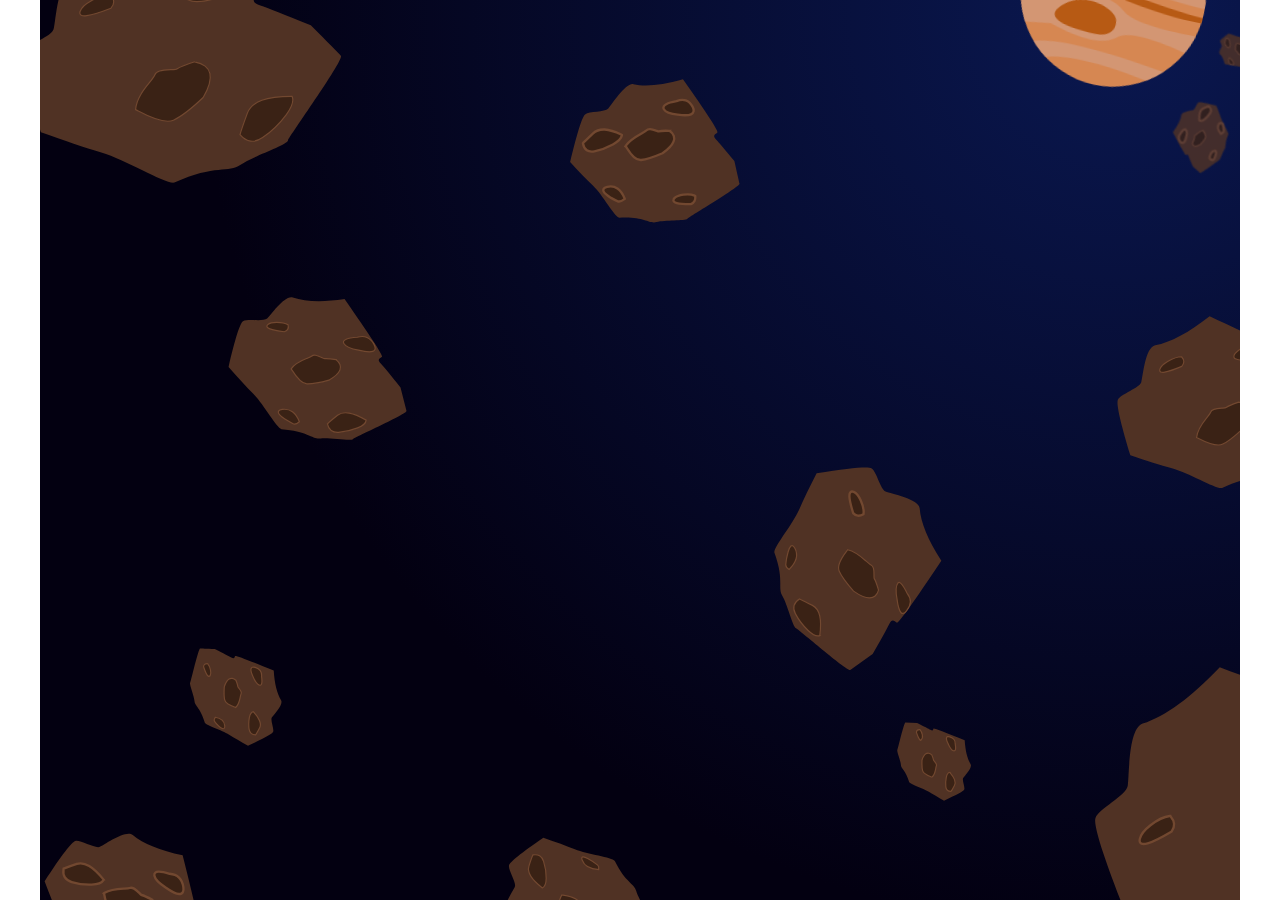
<file: LauraDressel-MotionGraphics-RocketAnimation/deploy/index.html>
<!DOCTYPE html>
<html lang="en">
<head>
    <meta charset="UTF-8">
    <meta name="viewport" content="width=device-width, initial-scale=1.0">
    <meta http-equiv="X-UA-Compatible" content="ie=edge">
    <link rel="stylesheet" href="css/styles.css">
    <title>In-Class Demo</title>
</head>


<body>

    <header></header>

    <section id="svg-container">
        <div>
    
          <svg viewBox="0 0 1024 1024" xmlns="http://www.w3.org/2000/svg" xmlns:xlink="http://www.w3.org/1999/xlink">
            <defs>
              <radialGradient cx="88.936%" cy="14.015%" fx="88.936%" fy="14.015%" r="75.291%" gradientTransform="scale(-.99183 -1) rotate(-54.689 -.275 1.727)" id="radialGradient-1">
                <stop stop-color="#0A1851" offset="0%"/>
                <stop stop-color="#030011" offset="100%"/>
              </radialGradient>
              <radialGradient cx="50%" cy="0%" fx="50%" fy="0%" r="389.006%" gradientTransform="matrix(0 .25706 -1 0 .5 -.129)" id="radialGradient-6">
                <stop stop-color="#F76E00" offset="0%"/>
                <stop stop-color="#B01F04" offset="100%"/>
              </radialGradient>
              <linearGradient x1="50%" y1="0%" x2="50%" y2="100%" id="linearGradient-7">
                <stop stop-color="#FFD341" offset="0%"/>
                <stop stop-color="#FD622A" offset="100%"/>
              </linearGradient>
              <pattern id="pattern-2" width="258" height="258" x="-258" y="-191.921" patternUnits="userSpaceOnUse">
                <use xlink:href="#image-3"/>
              </pattern>
              <circle id="path-4" cx="79" cy="79" r="79"/>
            </defs>
            <g id="artboard" stroke="none" stroke-width="1" fill="none" fill-rule="evenodd">
              
           <g id="Background" transform="translate(-60 -78.08)">
               <path id="backgroundColor" fill="url(#radialGradient-1)" d="M44.37 66.079H1101v1048H44.37z"/>
               <path id="baclgroundStar" fill-opacity=".47" fill="url(#pattern-2)" d="M0 66.079h1099.968v1044.93H0z"/>
               <g id="meteorsBG" opacity=".814" transform="rotate(-160 566.552 82.171)">
                 <g id="meteorb8">
                   <g transform="translate(363.466 131.998)">
                   <path d="M16.413 0C31.12 1.967 38.475 3.211 38.475 3.734c0 .783-.725 1.78 1.373 1.782 1.399 0 4.747.178 10.045.533 4.105 2.194 6.444 3.444 7.016 3.753.858.462-4.645 18.053-4.645 19.057 0 1.004-5.56 5.315-7.104 7.553-1.544 2.238-4.432 1.34-10.685 7.368-1.363.884-9.797-1.193-14.632-1.033-3.222.107-7.165.107-11.829 0-5.521-7.9-8.19-12.405-8.005-13.514.277-1.663 4.566-4.757 4.51-6.397-.057-1.64-2.037-9.471.394-10.8C8.612 10.019 12.445 6.007 16.413 0z" id="Path-11" fill="#503224"/>
                   <path d="M25.409 13.503c1.451-.335 2.237-.242 2.872.017.723.295 1.276.8 1.65 1.527.588 1.138.711 2.942.2 5.456-1.565 3.287-2.875 5.374-3.982 6.521-1.532 1.587-5.714 1.033-7.242.745-.152-.03-.33-.065-.529-.109a5.972 5.972 0 01-.224-.528c-.848-2.302-.1-4.663.513-6.425.24-.689.468-1.25.47-1.61.002-.606.315-1.187.93-1.675.535-.425 1.316-.78 1.974-1.066.252-.11.546-.129.608-.216.355-.501 1.066-1.259 2.76-2.637z" id="Path-13" stroke="#724830" stroke-width="2" fill="#3A2215"/>
                   <path d="M22.14 3.287c1.01-.45 2.216-.538 3.631-.196.868.209 1.413.552 1.72.921.47 1.237.383 1.585.259 1.874l-.043.095c-.363.82-1.499 1.945-3.548 3.282-2.397 1.733-4.17 2.278-5.31 2.022-.675-.152-1.036-.539-1.198-1.05-.11-.348-.12-.826.106-1.442.265-.718.9-1.74 1.944-3.046.617-1.21 1.443-2.015 2.44-2.46z" id="Path-14" stroke="#724830" stroke-width="2" fill="#3A2215"/>
                 </g>
               </g>
                 <g id="meteorb7"> 
                   <g transform="scale(-1 1) rotate(38 -269.182 -432.823)">
                   <path d="M12.53 0c11.226 1.48 16.84 2.417 16.84 2.81 0 .59-.554 1.341 1.048 1.342 1.068 0 3.624.134 7.668.402a3899.6 3899.6 0 015.356 2.824c.656.348-3.545 13.59-3.545 14.346 0 .756-4.245 4-5.424 5.685-1.178 1.685-3.383 1.009-8.156 5.547-1.041.665-7.48-.898-11.17-.777-2.46.08-5.47.08-9.03 0C1.903 26.23-.134 22.84.007 22.006c.212-1.252 3.486-3.581 3.442-4.816-.043-1.235-1.554-7.13.301-8.13C6.574 7.542 9.5 4.522 12.53 0z" id="Path-11" fill="#503224"/>
                   <path d="M11.228 18.681c1.017.782.967 1.944.486 3.292-.548 1.536-1.569 3.267-2.358 4.26-.534.674-1.128 1.053-1.762 1.175-.635.122-1.326-.011-2.068-.44-.25-.899-.21-1.954-.129-3.596.055-1.101.704-2.008 1.632-2.726 1.29-.996 3.106-1.617 4.199-1.965z" id="Path-12" stroke="#724830" fill="#3A2215"/>
                   <path d="M23.869 11.122c.923-.186 1.485-.126 1.939.053.5.199.881.54 1.14 1.028.44.825.513 2.133.132 3.95-1.176 2.383-2.174 3.934-3.02 4.785-1.136 1.143-4.24.688-5.359.483-1.013-1.99-.437-3.708.022-4.99.198-.55.377-1 .378-1.289.002-.389.219-.757.623-1.068.398-.307.98-.56 1.468-.766.264-.112.525-.168.586-.252.269-.368.81-.922 2.09-1.934z" id="Path-13" stroke="#724830" fill="#3A2215"/>
                   <path d="M17.219 2.609c.74-.34 1.624-.399 2.66-.141.597.148.98.38 1.193.643-.11 1.846-.98 2.716-2.542 3.765-1.771 1.318-3.082 1.776-3.93 1.58-.899-.869-.792-1.195-.648-1.596.2-.562.69-1.36 1.488-2.384.448-.917 1.049-1.532 1.779-1.867z" id="Path-14" stroke="#724830" fill="#3A2215"/>
                   <path d="M37.541 10.992c.863.365 1.117.708 1.229 1.075.115.38.086.8-.123 1.258-1.426 1.265-2.4 1.967-3.046 2.29-.456.228-.796.277-1.018.236-.673-1.496-.195-2.349.505-3.108.774-.84 1.79-1.544 2.453-1.751z" id="Path-15" stroke="#724830" fill="#3A2215"/>
                   <path d="M20.64 28.175c.895-.186 1.956-.061 3.18.405.172 1.477-.193 1.953-.626 2.137-.336.143-2.838 1.026-4.092.97-1.483-.91-1.172-1.33-.783-1.902.601-.882 1.378-1.414 2.32-1.61z" id="Path-16" stroke="#724830" fill="#3A2215"/>
                 </g>
               </g>
                 <g id="meteorb6"> 
                   <g transform="scale(-1 1) rotate(38 -129.697 -3.886)">
                   <path d="M10.098 0c9.05 1.19 13.574 1.943 13.574 2.26 0 .474-.446 1.077.845 1.078.86 0 2.92.108 6.18.323 2.526 1.327 3.965 2.084 4.317 2.27.528.28-2.858 10.926-2.858 11.534 0 .607-3.421 3.216-4.37 4.57-.95 1.354-2.728.81-6.575 4.46-.839.534-6.028-.723-9.002-.626-1.983.065-4.409.065-7.278 0-3.397-4.781-5.04-7.507-4.925-8.178.17-1.007 2.81-2.879 2.774-3.871-.035-.993-1.253-5.732.243-6.536C5.299 6.064 7.657 3.635 10.098 0z" id="Path-11" fill="#503224"/>
                   <path d="M8.704 14.287c.94.701.912 1.691.53 2.837-.43 1.288-1.228 2.739-1.846 3.572-.436.588-.924.914-1.44 1.02-.522.108-1.092-.003-1.704-.382-.237-.814-.206-1.694-.143-3.064.044-.94.56-1.712 1.3-2.324 1.014-.84 2.443-1.365 3.303-1.659z" id="Path-12" stroke="#724830" fill="#3A2215"/>
                   <path d="M18.683 11.833c.823-.163 1.307-.113 1.697.033.443.166.78.454 1.009.861.38.677.454 1.749.123 3.243-1.013 1.95-1.865 3.197-2.586 3.883-.972.925-3.628.571-4.587.406-.93-1.677-.44-3.084-.042-4.133.16-.424.31-.769.312-.99.001-.339.191-.668.568-.942.34-.248.84-.454 1.258-.621.692-.473 1.153-.922 2.248-1.74z" id="Path-13" stroke="#724830" fill="#3A2215"/>
                   <path d="M13.981 1.677c.605-.26 1.329-.307 2.176-.11.505.118.826.307 1.005.515-.062 1.53-.766 2.212-2.055 3.025-1.445 1.007-2.514 1.347-3.206 1.197-.48-1.698-.076-2.358.61-3.187.372-.707.868-1.18 1.47-1.44z" id="Path-14" stroke="#724830" fill="#3A2215"/>
                 </g>
               </g>
                 <g id="meteorb5">
                   <g transform="matrix(-1 0 0 1 57 0)">
                   <path d="M16.413 0C31.12 1.967 38.475 3.211 38.475 3.734c0 .783-.725 1.78 1.373 1.782 1.399 0 4.747.178 10.045.533 4.105 2.194 6.444 3.444 7.016 3.753.858.462-4.645 18.053-4.645 19.057 0 1.004-5.56 5.315-7.104 7.553-1.544 2.238-4.432 1.34-10.685 7.368-1.363.884-9.797-1.193-14.632-1.033-3.222.107-7.165.107-11.829 0-5.521-7.9-8.19-12.405-8.005-13.514.277-1.663 4.566-4.757 4.51-6.397-.057-1.64-2.037-9.471.394-10.8C8.612 10.019 12.445 6.007 16.413 0z" id="Path-11" fill="#503224"/>
                   <path d="M14.635 24.764c.234.148.427.32.574.512.66.868.654 2.514-.032 4.456-.733 2.075-2.098 4.413-3.153 5.755-.764.972-1.618 1.51-2.522 1.685-.907.176-1.897-.005-2.96-.624a6.005 6.005 0 01-.489-.316 23.038 23.038 0 01-.008-.548c0-.623.053-2.029.16-4.22.076-1.557.972-2.849 2.275-3.867 1.728-1.35 4.161-2.195 5.627-2.667.164-.052.34-.108.528-.166z" id="Path-12" stroke="#724830" stroke-width="2" fill="#3A2215"/>
                   <path d="M23.775 24.771c.335 0 5.187 1.266 6.778-.383 1.06-1.099 2.3-3.107 3.721-6.026.893-4.39-.144-6.397-3.11-6.024-1.573 1.28-2.245 1.973-2.575 2.439-.33.466-3.324 1.135-3.33 2.383-.004 1.248-1.973 4.568-1.484 7.611z" id="Path-13" stroke="#724830" fill="#3A2215"/>
                   <path d="M22.14 3.287c1.01-.45 2.216-.538 3.631-.196.868.209 1.413.552 1.72.921.47 1.237.383 1.585.259 1.874l-.043.095c-.363.82-1.499 1.945-3.548 3.282-2.397 1.733-4.17 2.278-5.31 2.022-.675-.152-1.036-.539-1.198-1.05-.11-.348-.12-.826.106-1.442.265-.718.9-1.74 1.944-3.046.617-1.21 1.443-2.015 2.44-2.46z" id="Path-14" stroke="#724830" stroke-width="2" fill="#3A2215"/>
                   <path d="M48.164 21.694c1.513.583 1.883 1.102 2.049 1.652.173.573.137 1.208-.176 1.902-1.994 1.823-3.297 2.768-4.161 3.205-.701.354-1.222.408-1.56.344a1.786 1.786 0 01-.645-.28c-.539-2.076.12-3.308 1.117-4.401 1.065-1.167 2.466-2.135 3.376-2.422z" id="Path-15" stroke="#724830" stroke-width="2" fill="#3A2215"/>
                   <path d="M26.62 37.285c1.253-.24 2.737-.085 4.451.514.253.088.495.18.728.277a4.75 4.75 0 01-.071.833c-.229 1.356-.821 2.009-1.496 2.273-1.089.368-2.035.654-3.005.878-1.522.328-2.86.416-3.514.175-1.196-1.699-.903-2.184-.433-2.818.866-1.167 1.981-1.873 3.34-2.132z" id="Path-16" stroke="#724830" stroke-width="2" fill="#3A2215"/>
                 </g>
               </g>
                 <g id="meteorb4">
                   <g transform="scale(-1 1) rotate(38 -262.662 -545.348)">
                   <path d="M10.098 0c9.05 1.19 13.574 1.943 13.574 2.26 0 .474-.446 1.077.845 1.078.86 0 2.92.108 6.18.323 2.526 1.327 3.965 2.084 4.317 2.27.528.28-2.858 10.926-2.858 11.534 0 .607-3.421 3.216-4.37 4.57-.95 1.354-2.728.81-6.575 4.46-.839.534-6.028-.723-9.002-.626-1.983.065-4.409.065-7.278 0-3.397-4.781-5.04-7.507-4.925-8.178.17-1.007 2.81-2.879 2.774-3.871-.035-.993-1.253-5.732.243-6.536C5.299 6.064 7.657 3.635 10.098 0z" id="Path-11" fill="#503224"/>
                   <path d="M8.704 14.287c.94.701.912 1.691.53 2.837-.43 1.288-1.228 2.739-1.846 3.572-.436.588-.924.914-1.44 1.02-.522.108-1.092-.003-1.704-.382-.237-.814-.206-1.694-.143-3.064.044-.94.56-1.712 1.3-2.324 1.014-.84 2.443-1.365 3.303-1.659z" id="Path-12" stroke="#724830" fill="#3A2215"/>
                   <path d="M18.683 11.833c.823-.163 1.307-.113 1.697.033.443.166.78.454 1.009.861.38.677.454 1.749.123 3.243-1.013 1.95-1.865 3.197-2.586 3.883-.972.925-3.628.571-4.587.406-.93-1.677-.44-3.084-.042-4.133.16-.424.31-.769.312-.99.001-.339.191-.668.568-.942.34-.248.84-.454 1.258-.621.692-.473 1.153-.922 2.248-1.74z" id="Path-13" stroke="#724830" fill="#3A2215"/>
                   <path d="M13.981 1.677c.605-.26 1.329-.307 2.176-.11.505.118.826.307 1.005.515-.062 1.53-.766 2.212-2.055 3.025-1.445 1.007-2.514 1.347-3.206 1.197-.48-1.698-.076-2.358.61-3.187.372-.707.868-1.18 1.47-1.44z" id="Path-14" stroke="#724830" fill="#3A2215"/>
                   <path d="M28.227 5.24c.81.327 1.03.629 1.128.95.102.334.078.704-.106 1.107-1.218 1.09-2.034 1.678-2.577 1.949-.404.202-.705.24-.9.204-.635-1.338-.23-2.074.374-2.728.657-.712 1.519-1.307 2.08-1.483z" id="Path-15" stroke="#724830" fill="#3A2215"/>
                 </g>
               </g>
                 <g id="meteorb3">
                   <g transform="scale(-1 1) rotate(38 -308.51 -14.473)">
                   <path d="M8.509 0c7.625 1.005 11.437 1.642 11.437 1.909 0 .4-.376.91.712.91.725.001 2.46.092 5.207.274 2.128 1.12 3.34 1.76 3.638 1.918.445.236-2.408 9.229-2.408 9.742 0 .513-2.883 2.717-3.683 3.86-.8 1.145-2.298.686-5.54 3.768-.706.451-5.079-.61-7.585-.528-1.67.054-3.715.054-6.132 0-2.863-4.04-4.246-6.342-4.15-6.909.143-.85 2.367-2.431 2.338-3.27-.03-.839-1.056-4.842.204-5.521C4.465 5.122 6.452 3.07 8.509 0z" id="Path-11" fill="#503224"/>
                   <path d="M7.576 12.534c.888.613.884 1.452.53 2.442-.378 1.06-1.082 2.253-1.627 2.94-.391.492-.828.765-1.292.854-.464.09-.97-.003-1.514-.316-.25-.752-.223-1.47-.168-2.59.04-.793.5-1.451 1.17-1.97.891-.689 2.146-1.12 2.901-1.36z" id="Path-12" stroke="#724830" fill="#3A2215"/>
                   <path d="M16.11 7.427c.739-.163 1.146-.117 1.475.013.376.15.663.405.858.772.31.582.374 1.504.104 2.79-.823 1.679-1.512 2.745-2.094 3.33-.8.805-2.986.519-3.782.373-.824-1.491-.43-2.699-.107-3.6.126-.352.246-.638.247-.822.001-.308.163-.604.486-.852.28-.216.689-.396 1.032-.541.518-.374.891-.76 1.781-1.463z" id="Path-13" stroke="#724830" fill="#3A2215"/>
                   <path d="M11.626 1.626c.532-.244 1.167-.291 1.913-.106.452.112.736.294.896.492-.047 1.419-.65 2.044-1.758 2.788-1.264.94-2.197 1.237-2.798 1.099-.462-1.589-.116-2.19.47-2.945.322-.653.755-1.088 1.277-1.328z" id="Path-14" stroke="#724830" fill="#3A2215"/>
                   <path d="M25.446 7.312c.761.294.951.557 1.036.836.089.292.07.614-.09.967-1.025.927-1.697 1.41-2.143 1.633-1.47-.807-1.165-1.524-.539-2.203.548-.594 1.268-1.087 1.736-1.233z" id="Path-15" stroke="#724830" fill="#3A2215"/>
                   <path d="M13.984 18.977c.633-.131 1.383-.048 2.25.282.205 1.263-.091 1.61-.42 1.749-1.08.364-2.24.678-2.867.65-1.22-.745-.94-1.078-.639-1.521.434-.637.996-1.019 1.676-1.16z" id="Path-16" stroke="#724830" fill="#3A2215"/>
                 </g>
               </g>
                 <g id="meteorb2">
                   <g transform="scale(1 -1) rotate(83 229.712 8.783)">
                   <path d="M9.525 0c8.535 1.124 12.803 1.835 12.803 2.133 0 .448-.421 1.018.796 1.018.812 0 2.755.102 5.83.305 2.382 1.254 3.74 1.968 4.071 2.144.498.264-2.695 10.315-2.695 10.889 0 .573-3.227 3.036-4.123 4.315-.896 1.278-2.572.765-6.2 4.21-.792.504-5.686-.682-8.492-.59-1.87.06-4.158.06-6.864 0C1.446 19.91-.102 17.336.005 16.702c.161-.95 2.65-2.717 2.617-3.655-.033-.937-1.182-5.411.23-6.17C4.997 5.725 7.221 3.432 9.524 0z" id="Path-11" fill="#503224"/>
                   <path d="M8.004 14.39c.914.64.903 1.539.515 2.597-.419 1.145-1.198 2.433-1.801 3.174-.425.521-.898.812-1.401.907-.503.094-1.05-.006-1.638-.336-.255-.78-.225-1.559-.163-2.77.043-.849.548-1.553 1.284-2.107.984-.742 2.37-1.206 3.204-1.465z" id="Path-12" stroke="#724830" fill="#3A2215"/>
                   <path d="M16.136 7.032c.78-.179 1.216-.127 1.569.02.393.164.695.445.9.85.327.647.39 1.675.105 3.103-.876 1.873-1.613 3.076-2.238 3.737-.857.907-3.198.576-4.051.412-.85-1.634-.426-2.98-.085-3.984.14-.411.27-.747.271-.962.002-.33.173-.641.498-.905.3-.243.738-.445 1.105-.609.574-.437.974-.87 1.926-1.662z" id="Path-13" stroke="#724830" fill="#3A2215"/>
                   <path d="M13.047 2.558c.402-.167.882-.174 1.439-.048.013.641-.523 1.007-1.28 1.47-.784.53-1.401.87-1.874.955.066-.562.35-.924.736-1.372.294-.534.594-.844.98-1.005z" id="Path-14" stroke="#724830" fill="#3A2215"/>
                   <path d="M27.725 11.8c1.342.462 1.608.849 1.73 1.251.131.428.113.903-.124 1.423-1.342 1.257-2.155 1.836-2.693 2.105-.535.267-.931.287-1.187.24a1.557 1.557 0 01-.64-.3c-.423-1.55.007-2.407.707-3.165.695-.754 1.614-1.37 2.207-1.555z" id="Path-15" stroke="#724830" stroke-width="2" fill="#3A2215"/>
                   <path d="M17.506 22.092c-1.705-.577-2.955-.346-3.751.692-1.193 1.558 2.885.271 3.26.13.248-.095.412-.369.491-.822z" id="Path-16" stroke="#724830" fill="#3A2215"/>
                 </g>
               </g>
                 <g id="meteorb1">
                   <g transform="scale(-1 1) rotate(38 -323.726 -309.639)">
                   <path d="M6.858 0c6.145.808 9.218 1.32 9.218 1.534 0 .322-.303.732.573.733.585 0 1.984.073 4.198.22 1.715.9 2.692 1.415 2.931 1.541.359.19-1.94 7.42-1.94 7.832 0 .413-2.324 2.184-2.969 3.104-.645.92-1.852.55-4.464 3.028-.57.363-4.094-.49-6.114-.424a92.053 92.053 0 01-4.942 0C1.04 14.32-.073 12.47.004 12.014c.116-.684 1.908-1.955 1.884-2.63-.024-.673-.85-3.891.165-4.438C3.598 4.118 5.2 2.47 6.858 0z" id="Path-11" fill="#503224"/>
                   <path d="M5.86 9.55c.839.561.846 1.282.563 2.13a9.92 9.92 0 01-1.277 2.47c-.325.439-.69.676-1.074.755-.39.08-.816.003-1.274-.28-.237-.691-.216-1.29-.173-2.225.031-.683.402-1.249.94-1.695.705-.584 1.696-.95 2.294-1.154z" id="Path-12" stroke="#724830" fill="#3A2215"/>
                   <path d="M12.592 7.908c.666-.145 1.02-.107 1.305 0 .337.127.593.346.768.657.271.482.338 1.245.1 2.315-.714 1.385-1.304 2.245-1.802 2.719-.688.654-2.567.435-3.253.317-.768-1.278-.434-2.276-.15-3.022.099-.263.2-.478.2-.616.666-.944 1.035-1.087 1.341-1.21.407-.275.727-.59 1.49-1.16z" id="Path-13" stroke="#724830" fill="#3A2215"/>
                   <path d="M9.431.992c.438-.189.963-.227 1.578-.084.388.09.63.242.768.401-.012 1.21-.502 1.708-1.43 2.293-1.038.723-1.805.943-2.299.836-.455-1.342-.174-1.819.314-2.41.271-.51.633-.848 1.07-1.036z" id="Path-14" stroke="#724830" fill="#3A2215"/>
                   <path d="M19.12 3.405c.726.269.893.504.969.752.079.26.064.55-.08.865-.883.808-1.449 1.213-1.824 1.4-1.363-.72-1.108-1.358-.547-1.966.468-.507 1.083-.926 1.483-1.051z" id="Path-15" stroke="#724830" fill="#3A2215"/>
                 </g>
               </g>
               </g>
               <g id="jupiter" transform="rotate(12 -53.254 4407.232)">
                 <mask id="mask-5" fill="#fff">
                   <use xlink:href="#path-4"/>
                 </mask>
                 <use id="Mask" fill="#D68752" xlink:href="#path-4"/>
                 <path d="M5.662 31.404c35.235-1.405 62.267.195 81.097 4.799 18.83 4.603 47.887 1.817 87.172-8.36l4.587 48c-50.272-.431-81.69-4.391-94.255-11.88-18.847-11.232-89.745-5.6-89.745-2.8 0 1.867 3.715-8.053 11.144-29.76z" id="Path-17" fill="#D39673" mask="url(#mask-5)"/>
                 <path d="M174.046 99.036c-47.256 2.67-75.346-.104-84.27-8.321-13.386-12.326-43.087-8.32-55.44 0-8.236 5.547-24.53 5.795-48.881.744l9.751 28.271 36.676-5.317c28.691 8.732 47.99 8.732 57.894 0 9.904-8.732 42.797-4.902 98.679 11.488l-14.409-26.865z" id="Path-18" fill="#D39673" mask="url(#mask-5)"/>
                 <path d="M145.177 136.784C79.46 126.662 36.922 125.431 17.56 133.092c-19.36 7.661-21.021 16.011-4.983 25.05 10.889-20.283 50.865-23.798 119.929-10.545 69.064 13.254 73.287 9.65 12.67-10.813z" id="Path-19" fill="#D39673" mask="url(#mask-5)"/>
                 <path d="M-9.901 75.024c37.357-5.714 64.92-6.613 82.69-2.697C99.444 78.2 167.735 86.669 175.27 82.435c5.024-2.823 3.356-1.299-5.005 4.572-25.112 2.629-58.304-.307-99.575-8.807-22.457-4.662-49.32-3.25-80.591 4.235v-7.411z" id="Path-20" fill="#B75A14" mask="url(#mask-5)"/>
                 <path d="M25.382 15.516c35.03 6.272 58.248 7.41 69.654 3.415 11.405-3.995 23.193-9.466 35.363-16.415l4.202 11.209c-24.334 8.027-46.878 12.57-67.632 13.63-20.753 1.059-38.21-3.08-52.368-12.42l10.78.581z" id="Path-21" fill="#B75A14" mask="url(#mask-5)"/>
                 <path d="M85.613 99.498c-2.676-8.022-30.025-18.972-47.58-2.297-17.554 16.674 19.032 18.28 32.446 18.28 13.414 0 17.81-7.961 15.134-15.983z" id="Path-22" fill="#B75A14" mask="url(#mask-5)"/>
               </g>
               <g id="meteorBig" transform="rotate(-6 7775.164 -8417.456)">
                 <path d="M105.057 36.337c70.122 10.575 105.194 17.19 105.214 19.845.03 3.983-3.387 9.025 6.605 9.113 6.662.058 22.615 1.094 47.859 3.107 19.635 11.31 30.821 17.76 33.558 19.348 4.106 2.382-21.417 91.592-21.378 96.696.039 5.104-26.276 26.796-33.54 38.112-7.265 11.316-21.054 6.637-50.599 37.04-6.458 4.436-46.703-6.45-69.72-5.826-15.343.417-34.121.262-56.334-.464-26.602-40.378-39.485-63.382-38.648-69.012 1.256-8.444 21.562-24 21.228-32.342-.335-8.34-10.067-48.225 1.458-54.885 17.537-10.106 35.636-30.35 54.297-60.732z" id="Path-11" fill="#503224" transform="rotate(18 163.388 148.5)"/>
                 <path d="M87.282 145.684c.102.136.202.275.302.417 1.577 2.26 2.303 4.459 2.234 6.584-.07 2.141-.943 4.23-2.672 6.247-10.034 4.616-17.08 7.171-21.48 7.953-2.52.447-4.245.286-5.239-.283-.694-.396-1.12-.973-1.293-1.72-.14-.61-.098-1.364.187-2.266 1.237-3.91 5.392-7.797 10.36-10.843 5.941-3.643 12.967-6.08 17.078-6.1.17 0 .344.003.523.01z" id="Path-15" stroke="#724830" stroke-width="2" fill="#3A2215"/>
               </g>
             </g>
            <g id="midground" transform="rotate(6 279.186 -633.448)">
                       <g id="meteor5" transform="rotate(33 73.77 1068.108)">
                         <path d="M43.98 6.737c35.214 6.079 52.833 9.84 52.855 11.287.033 2.169-1.658 4.898 3.354 4.992 3.34.062 11.346.699 24.015 1.91 9.899 6.249 15.538 9.811 16.918 10.689 2.07 1.316-10.322 49.773-10.28 52.553.043 2.78-13.054 14.47-16.646 20.599-3.59 6.128-10.527 3.517-25.205 19.936-3.219 2.386-23.451-3.725-34.99-3.49-7.694.156-17.112-.014-28.254-.51C12.22 102.595 5.655 90.01 6.05 86.949c.59-4.592 10.703-12.97 10.497-17.513-.206-4.543-5.268-26.305.48-29.878 8.75-5.423 17.733-16.363 26.953-32.821z" id="Path-11" fill="#503224" transform="rotate(6 73.694 67.997)"/>
                         <path d="M39.866 73.613c.17.219.316.443.437.672 1.172 2.24.508 6.178-1.253 10.486-2.18 5.333-5.87 11.185-8.613 14.47-1.784 2.137-3.655 3.241-5.56 3.432-1.92.193-3.929-.528-5.998-2.293a14.94 14.94 0 01-.39-.345 47.754 47.754 0 01.11-1.187c.257-2.408.691-5.88 1.344-10.811.5-3.78 2.73-6.624 5.66-8.751 4.296-3.12 10.097-4.665 13.578-5.509l.685-.164z" id="Path-12" stroke="#724830" stroke-width="2" fill="#3A2215"/>
                         <path d="M69.242 45.36c2.593-.25 4.23.153 5.51.952 1.323.827 2.286 2.08 2.859 3.785 1.023 3.044.761 7.653-.912 13.841-4.239 7.97-7.746 13.218-10.578 15.982-1.517 1.482-3.833 1.99-6.358 1.89-3.733-.146-7.874-1.581-9.806-2.257-.435-.152-.723-.271-.82-.283-.094-.012-.379.03-.803.069a19.98 19.98 0 01-.074-1.014c-.274-5.74 2.021-11.508 3.75-15.795.838-2.078 1.549-3.774 1.653-4.898.112-1.201.83-2.207 1.932-3.02 1.287-.952 3.108-1.635 4.632-2.193.974-.356 1.87-.57 2.115-.894.694-.92 1.881-2.15 4.182-4.034h0l.531-.43c.645-.517 1.37-1.082 2.187-1.702z" id="Path-13" stroke="#724830" stroke-width="2" fill="#3A2215"/>
                         <path d="M63.703 16.407c2.272-.86 4.89-.721 7.855.508 1.612.667 2.632 1.494 3.148 2.394.589 1.026.623 2.193-.029 3.512-.994 2.011-3.838 4.496-8.66 7.363-5.63 3.76-9.637 4.88-12.086 3.916-.94-.37-1.465-1.025-1.626-1.928-.124-.697.004-1.608.477-2.73.77-1.82 2.488-4.323 5.185-7.492 1.575-2.876 3.506-4.7 5.736-5.543z" id="Path-14" stroke="#724830" stroke-width="2" fill="#3A2215"/>
                         <path d="M121.27 74.714c.13.119.261.243.39.375 1.082 1.1 1.703 2.27 1.904 3.493.202 1.23-.017 2.526-.698 3.886-4.613 3.792-7.839 5.971-9.937 6.896-1.378.608-2.365.676-2.989.459a1.794 1.794 0 01-1.101-1.033c-.154-.359-.23-.831-.177-1.429.206-2.304 1.874-4.948 4.072-7.218 2.611-2.697 5.91-4.836 7.983-5.326.172-.04.356-.075.552-.103z" id="Path-15" stroke="#724830" stroke-width="2" fill="#3A2215"/>
                         <path d="M65.647 111.53c2.846-.275 6.113.56 9.789 2.58.22.122.436.244.648.368-.044.238-.096.485-.157.74-.669 2.804-1.807 4.208-3.113 4.623-.604.192-3.343.9-6.33 1.377-3.715.485-6.833.517-8.322-.218-.486-.24-.841-.555-1.076-.922a2.225 2.225 0 01-.34-1.39c.05-.706.425-1.627 1.324-2.766 2.1-2.66 4.633-4.108 7.577-4.393z" id="Path-16" stroke="#724830" stroke-width="2" fill="#3A2215"/>
                       </g>
                       <g id="meteor4" transform="rotate(62 -81.796 478.466)">
                         <path d="M59.089 22.288c38.682 4.773 58.016 7.844 58.003 9.213-.02 2.054-1.957 4.689 3.568 4.636 3.683-.034 12.496.345 26.439 1.137a13083.49 13083.49 0 0118.38 9.654c2.248 1.19-12.697 47.456-12.723 50.089-.026 2.632-14.78 14.078-18.903 19.986-4.123 5.908-11.705 3.629-28.327 19.6-3.613 2.35-25.769-2.873-38.503-2.327-8.49.364-18.874.467-31.151.309-14.337-20.57-21.248-32.311-20.733-35.223.773-4.369 12.148-12.59 12.04-16.89-.107-4.3-5.118-24.78 1.317-28.327 9.793-5.384 19.99-16.003 30.593-31.857z" id="Path-11" fill="#503224" transform="rotate(-20 90.41 79.75)"/>
                         <path d="M149.373 60.372c1.992 2.068 1.562 5.74.067 9.87-1.898 5.24-5.39 11.156-8.08 14.56-1.644 2.08-3.444 3.299-5.38 3.693-1.943.395-4.038-.033-6.283-1.325-.235-2.055-.06-5.708.275-11.4.205-3.483 2.322-6.331 5.233-8.615 4.361-3.422 10.488-5.568 14.168-6.783z" id="Path-12" stroke="#724830" fill="#3A2215" transform="rotate(-20 140.14 74.492)"/>
                         <path d="M92.716 63.373c2.334-.383 4.076-.237 5.476.312 1.448.567 2.543 1.56 3.282 2.983 1.396 2.686 1.497 6.983.21 12.913-3.95 7.873-7.354 13.21-10.243 16.143-3.734 3.79-13.826 2.134-17.405 1.507-.576-.101-.961-.175-1.087-.174-1.317-5.726.714-11.378 2.24-15.58.766-2.107 1.409-3.829 1.424-4.922.014-1.02.66-1.944 1.692-2.75 1.307-1.023 3.22-1.861 4.817-2.555 1.223-.532 2.276-.937 2.553-1.318.907-1.247 2.741-3.115 7.041-6.56z" id="Path-13" stroke="#724830" fill="#3A2215" transform="rotate(-20 87.427 80.651)"/>
                         <path d="M81.761 30.23c2.34-1.104 5.13-1.28 8.376-.497 1.706.412 2.84 1.026 3.446 1.788.344.433.532.917.567 1.45.032.5-.074 1.05-.333 1.645-.91 2.093-3.838 4.872-8.852 8.296-5.69 4.307-9.902 6.048-12.632 5.437-.421-.095-.759-.258-1.02-.477a1.843 1.843 0 01-.588-.909c-.184-.618-.112-1.463.278-2.539.69-1.903 2.385-4.608 5.102-8.108 1.436-2.967 3.329-4.988 5.656-6.086z" id="Path-14" stroke="#724830" fill="#3A2215" transform="rotate(-20 82.39 38.862)"/>
                         <path d="M46.357 90.407c1.638.903 2.375 1.856 2.682 2.904.309 1.058.188 2.226-.398 3.504-4.523 3.922-7.817 6.354-10.006 7.475-1.228.63-2.145.844-2.75.737-.422-.075-.73-.285-.938-.614-.173-.276-.275-.654-.27-1.147.02-2.112 1.578-4.706 3.701-7.026 2.531-2.767 5.824-5.133 7.979-5.833z" id="Path-15" stroke="#724830" fill="#3A2215" transform="rotate(-20 41.94 97.72)"/>
                         <path d="M115.358 113.07c2.908-.638 6.334-.231 10.28 1.25-.104 3.139-1.005 4.624-2.24 5.165-1.12.49-9.45 3.56-13.614 3.413-.69-.024-1.275-.137-1.717-.342-.501-.233-.836-.582-.992-1.044-.236-.698-.041-1.753 1-3.285 1.902-2.797 4.333-4.511 7.283-5.158z" id="Path-16" stroke="#724830" fill="#3A2215" transform="rotate(-20 116.471 117.84)"/>
                       </g>
                       <g id="meteor3" transform="rotate(-6 4830.836 -6603.892)">
                         <path d="M59.106 35.96c42.562 6.478 63.853 10.5 63.873 12.068.03 2.352-2.028 5.318 4.033 5.403 4.04.056 13.719.721 29.036 1.994a16026.22 16026.22 0 0120.41 11.536c2.498 1.42-12.721 54.009-12.683 57.023.039 3.014-15.858 15.734-20.231 22.39-4.373 6.658-12.75 3.85-30.58 21.702-3.905 2.597-28.346-3.964-42.304-3.673-9.305.195-20.695.041-34.17-.462-16.252-23.93-24.133-37.555-23.642-40.876.737-4.982 13.007-14.1 12.78-19.026-.227-4.926-6.247-28.508.724-32.402 10.607-5.908 21.525-17.8 32.754-35.678z" id="Path-11" fill="#503224" transform="rotate(115 94.78 102.322)"/>
                         <path d="M66.104 131.13c2.154 2.305 1.758 6.35.244 10.86-1.935 5.765-5.59 12.238-8.433 15.946-1.736 2.263-3.662 3.568-5.759 3.955-2.163.4-4.526-.175-7.083-1.772h0l-.003-1.131c.008-2.077.109-5.842.301-11.293.136-3.852 2.37-6.949 5.477-9.404 4.662-3.684 11.28-5.908 15.256-7.16z" id="Path-12" stroke="#724830" fill="#3A2215" transform="rotate(115 56.387 146.56)"/>
                         <path d="M105.63 90.117c2.466-.388 4.31-.174 5.801.5 1.525.687 2.695 1.853 3.502 3.504 1.534 3.14 1.736 8.105.535 14.915-3.96 9.01-7.417 15.117-10.39 18.446-1.498 1.677-3.996 2.412-6.758 2.59-4.33.277-9.28-.788-11.59-1.287-.61-.132-1.017-.228-1.15-.23-1.481-6.58.519-13.067 2.02-17.891.758-2.441 1.394-4.438 1.383-5.714-.01-1.167.65-2.198 1.699-3.091 1.355-1.155 3.354-2.079 5.023-2.844 1.276-.585 2.38-1.033 2.662-1.468.926-1.424 2.814-3.544 7.263-7.43z" id="Path-13" stroke="#724830" fill="#3A2215" transform="rotate(115 100.537 110.001)"/>
                         <path d="M135.777 122.258c2.311-.994 5.094-1.066 8.344-.25 1.55.389 2.628.895 3.197 1.569.238.281.376.592.407.933.033.368-.052.765-.241 1.195-.89 2.027-3.906 4.625-8.973 7.844-5.667 4.017-9.889 5.784-12.687 5.127-.51-.12-.863-.357-1-.767-.16-.483-.06-1.134.233-1.946.679-1.877 2.413-4.52 5.182-7.94 1.42-2.88 3.24-4.777 5.538-5.765z" id="Path-14" stroke="#724830" fill="#3A2215" transform="rotate(115 136.242 130.127)"/>
                         <path d="M103.533 58.368c-2.04 1.117-3.533 1.42-4.906 1.22-1.395-.203-2.69-.925-3.86-2.218-2.107-6.745-3.097-11.328-3.213-14.133-.071-1.72.216-2.847.68-3.467a1.99 1.99 0 011.416-.825c.443-.052.973.029 1.584.304 2.372 1.07 4.505 3.983 6.015 7.385 1.782 4.015 2.702 8.63 2.366 11.23-.02.162-.048.33-.082.504z" id="Path-15" stroke="#724830" stroke-width="2" fill="#3A2215"/>
                         <path d="M51.505 92.517c-8.527-3.144-14.736-2.015-18.626 3.386-5.835 8.102 14.38 1.618 16.23.9 1.235-.479 2.034-1.907 2.396-4.286z" id="Path-16" stroke="#724830" fill="#3A2215" transform="rotate(115 41.665 95.36)"/>
                       </g>
                       <g id="meteor2" transform="rotate(32 98.588 2015.786)">
                         <path d="M70.453 26.605c46.156 5.676 69.226 9.329 69.21 10.959-.024 2.445-2.336 5.58 4.257 5.518 4.395-.042 14.91.408 31.547 1.35a15621.235 15621.235 0 0121.93 11.488c2.683 1.415-15.153 56.487-15.184 59.621-.031 3.134-17.638 16.76-22.557 23.792-4.92 7.033-13.967 4.321-33.802 23.333-4.312 2.799-30.748-3.415-45.943-2.764-10.13.435-22.52.559-37.17.372-17.105-24.482-25.35-38.456-24.735-41.923.922-5.2 14.496-14.988 14.368-20.105-.128-5.118-6.106-29.494 1.573-33.717 11.685-6.41 23.854-19.05 36.506-37.924z" id="Path-11" fill="#503224" transform="rotate(-20 107.823 95)"/>
                         <path d="M121.327 87.066c2.823-.424 4.98-.256 6.714.385 1.788.66 3.138 1.821 4.051 3.48 1.746 3.172 1.867 8.246.263 15.25-4.93 9.298-9.185 15.616-12.798 19.088-4.649 4.468-17.225 2.497-21.675 1.763-.737-.122-1.23-.21-1.39-.207-1.525-6.689 1.014-13.373 2.921-18.343.961-2.504 1.766-4.552 1.785-5.852.017-1.184.813-2.258 2.08-3.195 1.63-1.206 4.014-2.195 6.004-3.014 1.563-.643 2.895-1.14 3.248-1.6 1.132-1.475 3.425-3.682 8.797-7.755z" id="Path-13" stroke="#724830" fill="#3A2215" transform="rotate(-20 114.622 107.472)"/>
                         <path d="M95.837 35.145c2.748-1.218 6.027-1.411 9.841-.551 1.991.449 3.32 1.119 4.028 1.952.403.475.622 1.005.663 1.589.038.552-.086 1.157-.39 1.815-1.073 2.318-4.535 5.398-10.455 9.192-6.691 4.757-11.648 6.707-14.866 6.034-.48-.1-.866-.275-1.164-.509a1.986 1.986 0 01-.678-.983c-.216-.682-.131-1.615.327-2.804.816-2.111 2.821-5.115 6.034-9 1.691-3.281 3.917-5.52 6.66-6.735z" id="Path-14" stroke="#724830" fill="#3A2215" transform="rotate(-20 96.538 44.687)"/>
                         <path d="M55.08 86.816c1.892 1.08 2.788 2.233 3.16 3.505.375 1.28.225 2.694-.485 4.241-5.54 4.792-9.596 7.788-12.292 9.169-1.481.759-2.588 1.028-3.318.898-.485-.086-.841-.326-1.08-.704-.204-.325-.32-.772-.315-1.352.026-2.584 1.94-5.754 4.536-8.592 3.108-3.396 7.149-6.305 9.794-7.165z" id="Path-15" stroke="#724830" fill="#3A2215" transform="rotate(-20 49.595 95.727)"/>
                       </g>
                       <g id="meteor1" transform="rotate(32 71.54 249.486)">
                         <path d="M99.175 38.84c67.649 9.212 101.484 14.955 101.506 17.23.033 3.41-3.26 7.722 6.38 7.819 6.425.064 21.814.987 46.166 2.767 18.95 9.73 29.746 15.28 32.388 16.646 3.962 2.05-20.576 78.403-20.533 82.775.042 4.372-25.321 22.894-32.318 32.57-6.996 9.676-20.302 5.638-48.772 31.614-6.226 3.785-45.055-5.627-67.256-5.143-14.8.322-32.913.149-54.34-.522-25.697-34.643-38.144-54.375-37.342-59.195 1.204-7.23 20.777-20.51 20.446-27.655-.33-7.145-9.754-41.328 1.357-47.007 16.906-8.618 34.346-25.917 52.318-51.9z" id="Path-11" fill="#503224" transform="rotate(-20 155.533 135)"/>
                         <path d="M257.768 98.711c2.987 3.422 2.31 9.615-.01 16.5-3.01 8.926-8.674 18.957-13.074 24.708-2.643 3.455-5.568 5.463-8.753 6.066-3.184.603-6.647-.197-10.382-2.444-.27-3.203-.096-9.483.278-19.26.226-5.897 3.66-10.641 8.406-14.413 7.2-5.723 17.405-9.196 23.535-11.157z" id="Path-12" stroke="#724830" fill="#3A2215" transform="rotate(-20 242.588 122.433)"/>
                         <path d="M175.253 124.356c3.96-.47 7.078-.184 9.599.747 2.574.951 4.534 2.572 5.885 4.86 2.625 4.448 2.922 11.49.787 21.156-6.921 12.776-12.953 21.46-18.13 26.197-6.632 6.067-24.97 2.943-31.448 1.803-1.104-.195-1.842-.33-2.084-.332-2.155-9.153 1.367-18.376 4.007-25.233 1.344-3.492 2.465-6.348 2.456-8.174-.008-1.605 1.109-3.033 2.88-4.268 2.337-1.63 5.78-2.932 8.65-4.014 2.316-.872 4.273-1.556 4.787-2.2 1.61-2.02 4.893-5.026 12.61-10.542z" id="Path-13" stroke="#724830" fill="#3A2215" transform="rotate(-20 165.943 152.542)"/>
                         <path d="M138.016 52.385c3.942-1.606 8.68-1.777 14.22-.485 2.848.665 4.77 1.6 5.802 2.755.57.638.887 1.344.959 2.116.069.747-.093 1.56-.506 2.44-1.496 3.19-6.458 7.36-14.962 12.463-9.569 6.396-16.7 9-21.39 7.978-1.37-.3-2.195-.98-2.543-1.974-.326-.931-.219-2.191.4-3.788 1.13-2.916 3.975-7.04 8.555-12.36 2.359-4.497 5.519-7.539 9.465-9.145z" id="Path-14" stroke="#724830" fill="#3A2215" transform="rotate(-20 139.213 65.457)"/>
                         <path d="M77.959 124.143c2.517 1.485 3.832 3.077 4.398 4.818.572 1.762.389 3.69-.586 5.784-7.904 6.46-13.736 10.52-17.631 12.368-2.076.986-3.634 1.339-4.674 1.143-.633-.119-1.104-.425-1.423-.9-.292-.434-.457-1.026-.465-1.79-.034-3.573 2.667-7.9 6.35-11.751 4.421-4.625 10.209-8.553 14.03-9.672z" id="Path-15" stroke="#724830" fill="#3A2215" transform="rotate(-20 70.129 136.217)"/>
                       </g>
                          <g id="rocket" transform="rotate(16 -830.244 2054.41)">
                              <g id="flames" transform="translate(0 538.224)">
                                <path d="M13.939 62.231c-4.371 2.04-4.6 3.216-9.11 8.988C.316 76.99.075 77.295.316 76.99c.16 0 2.493-1.351 7.002-4.053 6-3.239 9.096-5.645 9.286-7.217 0-.176-2.666-3.49-2.666-3.49z" id="tinyFlameL" stroke="#FF7C2C" fill="#FF9453" transform="rotate(2 8.43 69.65)"/>
                                <path d="M218.08 62.231c-4.371 2.04-4.6 3.216-9.111 8.988-4.51 5.772-4.752 6.076-4.51 5.772.158 0 2.492-1.351 7-4.053 6.001-3.239 9.096-5.645 9.287-7.217 0-.176-2.667-3.49-2.667-3.49z" id="tinyFlameR" stroke="#FF7C2C" fill="#FF9453" transform="scale(-1 1) rotate(2 0 -12108.503)"/>
                                <path d="M92.434.845c1.641 59.315 3.196 95.527 4.665 108.638 2.204 19.665 2.204 19.665 8.075-1.922C116.449 62.328 124.31 35.49 124.31.845c-7.57-1.127-18.195-1.127-31.876 0z" id="bigFlame" stroke="url(#radialGradient-6)" stroke-width="2" fill="#F76E00"/>
                                <path d="M98.393 5.328c-2.861 4.086 1.19 13.484 4.21 21.524 2.013 5.36 2.663 10.734 1.95 16.12 2.6-9.045 4.651-14.418 6.152-16.12 1.5-2.391 3.824-9.566 6.972-21.524-9.739-4.45-16.166-4.45-19.284 0z" id="lilFlame" stroke="url(#linearGradient-7)" fill="#FFD64D"/>
                              </g>
                              <g id="body" transform="translate(8.86)">
                                <path d="M104.335 78.003c-34.58 136.652-46.107 244.74-34.58 324.263 0 0-.406 30.204-3.03 43.7-2.261 11.635-3.352 77.155-3.352 77.155s6.23-6.921 14.407-6.921c8.156 0 29.48-1.597 39.946 0 12.09 1.845 13.07 6.921 17.298 6.921 10.02 0 4.587-120.855 4.587-120.855 19.058-80.898 22.405-263.195 5.901-322.941-11.002-39.831-24.728-40.272-41.177-1.322z" id="Path-2" fill="#920202"/>
                                <path d="M133.44 79.589l-.077 80.698-3.468 1.8.4 33.902-8.157 20.954-1.301 18.836 6.92.849c8.519 16.844 12.779 34.407 12.779 52.688v43.035l-7.786 5.912c-22.238 4.214-39.23 2.244-50.974-5.912l-4.714-6.812c1.925-49.261 9.803-80.005 23.633-92.23l6.397.784 2.3-18.713-5.31-22.606 3.911-31.822-2.468-4.08 9.69-78.831 18.225 1.548z" id="Path-3" stroke="#FFE56D" stroke-width="2" fill="#920202"/>
                                <path d="M141.12 399.5l20.606 63.146 6.038 2.355 4.572.818-2.631 5.216c3.887 5.505 2.618 9.723-3.808 12.655l-8.105 15.415c-15.108-28.81-23.529-48.395-25.263-58.756-1.734-10.361 1.13-23.977 8.59-40.848z" id="Path-30" fill="#510101"/>
                                <path d="M94.165 286.927l-.882 12.64c2.811 3.594 2.588 6.79-.67 9.588l-.82 11.754c12.667-1.754 18.79-7.665 18.37-17.733-.422-10.068-5.754-15.485-15.998-16.25z" id="Path-5" fill="#510101" transform="scale(-1 1) rotate(-10 0 1458.21)"/>
                                <path d="M113.448 288.133l-.885 12.64c2.811 3.592 2.587 6.788-.671 9.587l-.824 11.755c12.668-1.758 18.793-7.67 18.374-17.737-.418-10.068-5.75-15.483-15.994-16.245z" id="Path-5" fill="#510101" transform="rotate(2 120.265 305.124)"/>
                                <path d="M65.432 350.66c16.015 10.628 32.525 15.943 49.532 15.943 17.006 0 28.12-4.801 33.34-14.403l-2.19 14.403c-6.585 8.888-17.76 13.332-33.523 13.332-15.763 0-31.144-4.88-46.142-14.638l-1.017-14.637z" id="Path-6" fill="#FFE56D"/>
                                <path d="M49.393 495.054L12.605 479.45l3.211-9.418-4.026-5.03 5.347-.88 3.805-3.372 4.551 3.373 39.939-71.025 5.04 9.168v53.1c-2.498-9.289-3.78-13.934-3.85-13.934-2.166 6.458-7.91 24.332-17.23 53.622z" id="Path-29" fill="#510101"/>
                                <path d="M66.847 439.066L18.669 571.93h-3.83L0 595.17l3.174 2.21 8.863-4.164c4.112 5.165 5.43 8.458 3.953 9.878-1.478 1.42-3.499 2.923-6.063 4.508 4.828 8.69 13.864 11.421 27.107 8.194L41.752 619l2.44-10.397 2.52-1.001 1.072-35.672c10.896-8.51 16.797-14.98 17.703-19.413.907-4.432 1.682-34.864 2.328-91.296l2.656-5.855-3.624-16.3z" id="Path-7" fill="#7A0000"/>
                                <path id="Path-36" fill="#FFE56D" transform="scale(-1 1) rotate(-4 0 4097.777)" d="M129.093 457.274l-14.41 36.796-1.348 30.364 10.921-4.625 9.455 9.86 4.684-10.118-2.292-13.183-12.783 5.663-6.034 4.859v-4.86l15.598-43.807z"/>
                                <path d="M200.505 437.532L151.197 571.93h-3.83l-14.838 23.24 3.174 2.21 8.862-4.164c4.113 5.165 5.43 8.458 3.954 9.878-1.478 1.42-3.499 2.923-6.063 4.508 4.828 8.69 13.864 11.421 27.106 8.194L174.28 619l2.44-10.397 2.521-1.001 1.072-35.672c10.896-8.51 16.797-14.98 17.703-19.413.906-4.432 1.682-34.864 2.328-91.296l2.656-5.855-2.495-17.834z" id="Path-7" fill="#7A0000" transform="matrix(-1 0 0 1 335.529 0)"/>
                                <path d="M6.05 605.044c2.216-.001 4.338-.886 6.365-2.655-2.026-1.443-4.147-2.164-6.363-2.163-3.325.002-6.49 2.332-6.5 2.617-.01.284 3.173 2.202 6.498 2.2z" id="Oval" fill="#D8D8D8" transform="rotate(57 5.984 602.635)"/>
                                <path d="M2.306 597.354l9.73-4.138c3.243 2.32 5.03 5.478 5.363 9.475l-7.707 5.204-7.386-10.541z" id="Path-8" fill="#444"/>
                                <path d="M196.838 604.81c2.216 0 4.246-.743 6.088-2.226-1.84-1.728-3.87-2.592-6.086-2.59-3.324 0-6.766 2.759-6.777 3.043-.011.284 3.45 1.775 6.775 1.774z" id="Oval" fill="#D8D8D8" transform="scale(-1 1) rotate(57 0 240.505)"/>
                                <path d="M185.437 597.354l9.873-4.737c3.147 2.719 4.887 6.077 5.22 10.074l-7.707 5.204-7.386-10.541z" id="Path-8" fill="#444" transform="matrix(-1 0 0 1 385.967 0)"/>
                                <path d="M84.929 526.039c3.84 1.996 8.707 2.994 14.6 2.994 5.892 0 10.758-1.97 14.6-5.912l-1.277-5.547 1.276-9.38c-7.303 2.928-15.879 3.03-25.728.303v9.077l-3.471 8.465z" id="Path-31" fill="#484848"/>
                                <path d="M104.335 78.003c17.675 2.635 31.4 3.322 41.177 2.062 0 0-10.77-81.56-15.694-80.044-4.48 3.88-12.974 29.874-25.483 77.982z" id="Path" fill="#510101"/>
                                <path d="M91.677 432.931c11.471 2.445 20.739 2.663 27.803.656-1.056 9.4-2.388 14.346-5.352 15.138l1.896 10.644-7.846 7.172c-1.908 19.321-2.861 33.721-2.861 43.2 0 .583-1.62.875-4.86.875l-1.67-44.075-7.11-7.172 2.272-11.276c-2.669-3.404-3.426-8.458-2.272-15.162z" id="Path-35" fill="#FFE56D"/>
                                <path id="Path-36" fill="#FFE56D" d="M81.139 456.079l-14.413 36.797v32.375l9.571-6.638 6.972 10.42 5.566-11.88V505.24l-13.474 5.596-6.034 4.859v-4.86l15.602-43.808z"/>
                                <path d="M85.27 525.469c0-.517-1.99 3.543-5.968 12.18.54.718.954 1.242 1.244 1.574 4.342 4.975 10.669 7.285 18.982 6.93 9.146-.392 15.212-3.226 18.198-8.503l-3.598-14.529-28.858 2.348z" id="Path-32" fill="#484848"/>
                              </g>
                            </g>
                   
                     </g>
           <g id="foreground" transform="rotate(18 -1585.566 644.78)">
                              <g id="meteorf5" transform="translate(0 323.876)">
                                <path d="M45.495 0c40.77 5.409 61.156 8.831 61.156 10.268 0 2.154-2.012 4.897 3.804 4.9 3.878.002 13.16.491 27.845 1.468a14130.89 14130.89 0 0119.448 10.318c2.38 1.27-12.875 49.648-12.875 52.409 0 2.761-15.414 14.614-19.693 20.769-4.279 6.154-12.285 3.684-29.618 20.264-3.779 2.429-27.157-3.281-40.557-2.84-8.934.293-19.864.293-32.79 0C6.909 95.828-.487 83.44.025 80.39c.768-4.574 12.658-13.08 12.5-17.592-.157-4.511-5.645-26.045 1.093-29.7C23.872 27.553 34.497 16.52 45.495 0z" id="Path-11" fill="#503224"/>
                                <path d="M39.726 70.283c.183.166.348.343.494.532 1.581 2.054 1.257 5.987-.34 10.457-1.94 5.438-5.553 11.563-8.347 15.081-1.777 2.239-3.743 3.525-5.857 3.932-2.116.406-4.413-.062-6.882-1.485-.17-.098-.335-.198-.496-.299-.002-.21-.004-.4-.004-.568v-.148c.008-1.74.153-5.466.436-11.178.184-3.732 2.421-6.78 5.556-9.203 4.554-3.522 10.978-5.703 14.839-6.932l.601-.19z" id="Path-12" stroke="#724830" stroke-width="2" fill="#3A2215"/>
                                <path d="M71.16 38.115c2.758-.504 4.636-.312 6.15.312 1.6.66 2.82 1.795 3.65 3.417 1.497 2.926 1.681 7.579.387 14-4.056 8.486-7.543 14.152-10.512 17.257-3.9 4.079-14.56 2.286-18.37 1.561-.546-.104-.91-.187-1.03-.187-.102 0-.382.06-.801.143a17.458 17.458 0 01-.186-.986c-.908-5.711 1.137-11.77 2.689-16.275.745-2.163 1.387-3.931 1.391-5.06.005-1.209.708-2.316 1.896-3.268 1.368-1.096 3.372-1.991 5.049-2.728 1.13-.496 2.152-.836 2.41-1.202.933-1.332 2.823-3.326 7.277-6.984z" id="Path-13" stroke="#724830" stroke-width="2" fill="#3A2215"/>
                                <path d="M61.943 9.922c2.476-1.113 5.44-1.282 8.902-.441 1.89.459 3.132 1.152 3.808 1.971.427.519.66 1.097.709 1.73.044.573-.068 1.202-.367 1.882-.934 2.12-3.95 4.946-9.19 8.386-5.973 4.353-10.404 6.006-13.287 5.354-1.11-.25-1.743-.86-2.014-1.72-.22-.697-.175-1.646.267-2.857.699-1.911 2.422-4.623 5.204-8.118 1.503-3.033 3.506-5.08 5.968-6.187z" id="Path-14" stroke="#724830" stroke-width="2" fill="#3A2215"/>
                                <path d="M133.44 60.99c2.23 1.082 3.058 2.162 3.414 3.334.365 1.197.254 2.516-.402 3.956-4.845 4.21-8.285 6.703-10.575 7.848-1.41.705-2.464.904-3.157.775-.58-.108-1.004-.401-1.291-.85-.225-.348-.37-.823-.37-1.445 0-2.271 1.626-5.064 3.916-7.547 2.674-2.9 6.173-5.354 8.465-6.071z" id="Path-15" stroke="#724830" stroke-width="2" fill="#3A2215"/>
                                <path d="M73.482 103.938c3.291-.615 7.184-.178 11.678 1.36.263.09.523.182.779.277-.029.269-.068.548-.118.838-.487 2.837-1.615 4.387-3.108 4.959-1.258.481-10.616 3.477-15.311 3.288-.825-.033-1.523-.164-2.052-.387-.698-.294-1.146-.747-1.366-1.313-.308-.795-.199-2 1.153-3.786 2.163-2.858 4.947-4.6 8.345-5.236z" id="Path-16" stroke="#724830" stroke-width="2" fill="#3A2215"/>
                              </g>
                              <g id="meteorf4">
                              <g transform="scale(-1 1) rotate(38 -234.199 -110.6)">
                                <path d="M25.857 0c23.172 3.055 34.758 4.989 34.758 5.8 0 1.218-1.144 2.767 2.162 2.769 2.203 0 7.479.277 15.825.829 6.468 3.407 10.152 5.35 11.053 5.829 1.353.717-7.317 28.046-7.317 29.606 0 1.56-8.76 8.256-11.192 11.732-2.432 3.477-6.982 2.082-16.834 11.448-2.148 1.372-15.434-1.854-23.05-1.605-5.078.166-11.29.166-18.636 0C3.926 54.135-.277 47.137.014 45.414c.437-2.584 7.194-7.39 7.105-9.938-.09-2.549-3.209-14.714.621-16.778C13.567 15.565 19.606 9.333 25.857 0z" id="Path-11" fill="#503224"/>
                                <path d="M23.333 39.06c1.446 1.338 1.246 3.574.342 6.107-1.113 3.116-3.183 6.626-4.783 8.642-1.008 1.269-2.122 2-3.32 2.231-1.2.23-2.503-.037-3.902-.844-.25-1.393-.167-3.56 0-6.936.105-2.122 1.38-3.853 3.162-5.231 2.61-2.017 6.29-3.266 8.5-3.97z" id="Path-12" stroke="#724830" fill="#3A2215"/>
                                <path d="M49.589 23.37c1.535-.26 2.61-.156 3.476.187.913.362 1.607.987 2.08 1.876.867 1.629.97 4.218.221 7.792-2.348 4.72-4.37 7.88-6.09 9.611-2.248 2.26-8.395 1.25-10.586.849-.326-.06-.545-.107-.616-.107-1.02-3.6.167-6.977 1.066-9.488.435-1.213.808-2.205.81-2.838.004-.66.404-1.266 1.08-1.786.788-.608 1.945-1.104 2.912-1.512.677-.286 1.28-.486 1.432-.696.541-.742 1.636-1.851 4.215-3.887z" id="Path-13" stroke="#724830" fill="#3A2215"/>
                                <path d="M35.757 5.867c1.43-.657 3.142-.755 5.14-.258 1.079.267 1.79.667 2.176 1.146.235.291.364.616.391.972.025.327-.039.685-.205 1.072-.541 1.254-2.292 2.92-5.323 4.955-3.454 2.573-6.017 3.564-7.685 3.178-.609-.141-.962-.479-1.112-.963-.123-.399-.093-.942.155-1.634.405-1.133 1.407-2.742 3.023-4.816.866-1.79 2.02-3 3.44-3.652z" id="Path-14" stroke="#724830" fill="#3A2215"/>
                                <path d="M77.633 23.192c1.2.6 1.667 1.207 1.868 1.866.205.672.14 1.412-.227 2.22-2.757 2.387-4.728 3.816-6.04 4.472-.789.394-1.378.51-1.767.439-.896-.647-.893-.923-.893-1.246 0-1.29.93-2.874 2.23-4.284 1.526-1.655 3.521-3.057 4.83-3.467z" id="Path-15" stroke="#724830" fill="#3A2215"/>
                                <path d="M42.702 58.667c1.767-.366 3.856-.107 6.268.81.062 2.19-.531 3.094-1.312 3.426-.093.04-.27.109-.514.197l-.322.116c-1.696.597-5.348 1.737-7.377 1.646-.443-.02-.818-.098-1.103-.23-.355-.167-.588-.416-.7-.738-.158-.45-.073-1.132.604-2.126 1.154-1.695 2.643-2.724 4.456-3.1z" id="Path-16" stroke="#724830" fill="#3A2215"/>
                              </g>
                            </g> 
                              <g id="meteorf3">
                              <g transform="scale(1 -1) rotate(48 607.464 311.731)">
                                <path d="M39.736 0C75.346 4.694 93.15 7.664 93.15 8.91c0 1.87-1.757 4.25 3.323 4.253 3.386.001 11.493.426 24.32 1.273 9.938 5.234 15.6 8.219 16.986 8.954 2.078 1.103-11.245 43.083-11.245 45.479 0 2.396-13.463 12.682-17.2 18.022-3.738 5.34-10.73 3.198-25.87 17.585-3.3 2.107-23.719-2.847-35.423-2.465-7.803.254-17.35.254-28.64 0C6.036 83.157-.425 72.407.023 69.76c.671-3.97 11.055-11.351 10.918-15.266-.138-3.915-4.93-22.601.955-25.773C20.85 23.91 30.13 14.336 39.735 0z" id="Path-11" fill="#503224"/>
                                <path d="M33.404 61.573c1.855 1.87 1.512 5.131.204 8.796-1.652 4.625-4.723 9.834-7.099 12.825-1.46 1.839-3.069 2.907-4.808 3.242-1.74.334-3.626-.063-5.653-1.232-.25-1.863-.126-5.093.123-10.124.153-3.098 2.027-5.616 4.624-7.623 3.87-2.992 9.33-4.84 12.609-5.884z" id="Path-12" stroke="#724830" fill="#3A2215"/>
                                <path d="M68.439 31.04c2.126-.345 3.692-.193 4.955.324 1.306.535 2.3 1.457 2.976 2.772 1.273 2.472 1.402 6.406.304 11.822-3.464 7.175-6.461 12.026-9.018 14.683-3.311 3.44-12.368 1.846-15.585 1.238-.51-.097-.85-.168-.961-.168-1.272-5.28.494-10.432 1.821-14.263.663-1.912 1.222-3.476 1.226-4.472.004-.945.579-1.796 1.507-2.535 1.162-.926 2.868-1.678 4.293-2.3 1.071-.467 2-.818 2.241-1.16.8-1.133 2.424-2.827 6.24-5.94z" id="Path-13" stroke="#724830" fill="#3A2215"/>
                                <path d="M53.875 9.47c1.912-.825 4.203-.911 6.868-.29 1.252.29 2.125.673 2.58 1.202.178.206.28.435.3.688.024.282-.05.588-.203.92-.755 1.644-3.275 3.766-7.487 6.414-4.715 3.297-8.21 4.778-10.51 4.28-.376-.082-.647-.24-.745-.54-.123-.373-.028-.878.212-1.509.58-1.52 2.04-3.67 4.363-6.459 1.208-2.343 2.723-3.889 4.622-4.707z" id="Path-14" stroke="#724830" fill="#3A2215"/>
                                <path d="M116.878 52.796c2.149 1.025 2.924 2.042 3.26 3.143.343 1.127.24 2.369-.377 3.724-4.524 3.94-7.724 6.257-9.853 7.321-1.33.666-2.323.848-2.977.727-.56-.104-.968-.388-1.245-.82-.215-.334-.355-.787-.355-1.382 0-2.122 1.514-4.734 3.655-7.056 2.493-2.703 5.755-4.989 7.892-5.657z" id="Path-15" stroke="#724830" stroke-width="2" fill="#3A2215"/>
                                <path d="M73.072 92.847c-7.303-2.287-12.659-1.371-16.066 2.748-5.111 6.18 12.357 1.075 13.958.514 1.068-.374 1.77-1.461 2.108-3.262z" id="Path-16" stroke="#724830" fill="#3A2215"/>
                              </g>
                            </g> 
                              <g id="meteorf2">
                              <g transform="scale(-1 1) rotate(38 -349.583 -1015.263)">
                                <path d="M20.84 0c18.676 2.456 28.014 4.01 28.014 4.663 0 .979-.922 2.224 1.742 2.226 1.776 0 6.028.223 12.755.666a6492.21 6492.21 0 018.909 4.686c1.09.577-5.898 22.547-5.898 23.801 0 1.254-7.06 6.637-9.02 9.432-1.96 2.795-5.628 1.674-13.568 9.203-1.731 1.103-12.44-1.49-18.578-1.29-4.092.133-9.099.133-15.02 0C3.165 43.52-.224 37.894.01 36.509c.352-2.077 5.799-5.94 5.726-7.99-.072-2.048-2.585-11.828.501-13.487C10.935 12.513 15.802 7.502 20.84 0z" id="Path-11" fill="#503224"/>
                                <path d="M18.134 29.989c1.274 1.164 1.129 3.049.418 5.183-.868 2.605-2.483 5.537-3.732 7.222-.804 1.085-1.696 1.705-2.652 1.902-.961.198-2.007-.026-3.13-.72-.237-1.225-.173-3.032-.043-5.847.083-1.79 1.087-3.25 2.49-4.412 2.04-1.69 4.919-2.739 6.65-3.328z" id="Path-12" stroke="#724830" fill="#3A2215"/>
                                <path d="M38.875 24.847c1.34-.223 2.258-.137 2.998.14.793.297 1.393.81 1.804 1.54.742 1.32.841 3.416.198 6.316-2.004 3.819-3.721 6.354-5.183 7.744-1.913 1.819-7.145 1.02-9.01.697-.272-.047-.453-.084-.513-.084-.941-2.981.066-5.706.833-7.733.361-.953.676-1.731.678-2.229.003-.555.348-1.074.954-1.515.672-.49 1.656-.89 2.48-1.218.554-.222 1.053-.368 1.178-.531.46-.596 1.39-1.49 3.583-3.127z" id="Path-13" stroke="#724830" fill="#3A2215"/>
                                <path d="M29.064 3.95c1.157-.498 2.542-.574 4.16-.198.89.207 1.473.523 1.791.892.209.242.321.513.345.808a1.76 1.76 0 01-.177.876c-.437.951-1.846 2.223-4.3 3.767-2.79 1.949-4.861 2.688-6.209 2.396-.536-.116-.836-.404-.966-.8-.106-.322-.089-.76.125-1.323.327-.856 1.132-2.072 2.432-3.639.706-1.362 1.645-2.281 2.8-2.779z" id="Path-14" stroke="#724830" fill="#3A2215"/>
                                <path d="M58.411 11.32c1.09.524 1.49 1.045 1.661 1.61.176.577.123 1.214-.193 1.909-2.327 2.024-3.975 3.218-5.072 3.766-.681.341-1.19.435-1.525.373-.842-2.175-.05-3.534 1.067-4.746 1.284-1.391 2.962-2.568 4.062-2.912z" id="Path-15" stroke="#724830" fill="#3A2215"/>
                              </g>
                            </g>
                              <g id="meteorf1">
                              <g transform="matrix(-1 0 0 1 829.532 185.845)">
                                <path d="M34.265 0c30.707 4.068 46.06 6.642 46.06 7.722 0 1.62-1.515 3.683 2.866 3.686 2.92.001 9.91.369 20.972 1.103 8.57 4.537 13.453 7.123 14.647 7.76 1.792.956-9.697 37.339-9.697 39.415 0 2.077-11.61 10.991-14.832 15.62-3.222 4.628-9.252 2.77-22.307 15.24-2.846 1.826-20.454-2.468-30.546-2.137-6.729.221-14.96.221-24.697 0C5.204 72.07-.367 62.753.02 60.46c.579-3.44 9.533-9.837 9.415-13.23-.12-3.393-4.252-19.588.823-22.336C17.979 20.722 25.982 12.424 34.265 0z" id="Path-11" fill="#503224"/>
                                <path d="M30.372 52.392c.194.162.365.338.511.528 1.24 1.61 1.035 4.69-.224 8.218-1.492 4.183-4.268 8.894-6.415 11.6-1.4 1.765-2.952 2.771-4.615 3.091-1.666.32-3.476-.04-5.421-1.163a11.87 11.87 0 01-.495-.301 34.434 34.434 0 01-.005-.565c0-1.28.11-4.17.333-8.673.137-2.765 1.7-5.056 3.949-6.903 3.01-2.474 7.246-4.134 10.348-5.175h0l.508-.168a109.115 109.115 0 011.526-.489z" id="Path-12" stroke="#724830" stroke-width="2" fill="#3A2215"/>
                                <path d="M49.635 51.231c.7 0 10.829 2.618 14.15-.791 2.215-2.273 4.805-6.428 7.77-12.464 1.865-9.078-.3-13.23-6.494-12.459-3.284 2.646-4.687 4.08-5.376 5.044-.688.964-6.939 2.348-6.95 4.929-.01 2.58-4.12 9.447-3.1 15.741z" id="Path-13" stroke="#724830" fill="#3A2215"/>
                                <path d="M46.67 7.772c1.912-.846 4.201-.981 6.877-.342 1.498.358 2.473.91 3.007 1.547.36.43.554.91.595 1.433.037.466-.052.977-.3 1.53-.715 1.6-3.012 3.744-7.033 6.34-4.6 3.297-8.01 4.51-10.224 4.017-.946-.21-1.474-.732-1.704-1.448-.18-.56-.156-1.322.206-2.298.533-1.434 1.84-3.469 3.958-6.088 1.164-2.3 2.716-3.85 4.618-4.691z" id="Path-14" stroke="#724830" stroke-width="2" fill="#3A2215"/>
                                <path d="M100.883 45.884c1.962.895 2.62 1.766 2.905 2.706.294.965.21 2.029-.318 3.19-3.785 3.32-6.43 5.234-8.189 6.115-1.145.573-2 .718-2.561.614a1.655 1.655 0 01-1.142-.754c-.191-.298-.32-.7-.32-1.233 0-1.78 1.256-3.979 3.054-5.93 2.075-2.252 4.793-4.151 6.571-4.708z" id="Path-15" stroke="#724830" stroke-width="2" fill="#3A2215"/>
                                <path d="M55.78 78.161c2.459-.465 5.368-.141 8.727 1.021.26.09.516.183.765.278a9.766 9.766 0 01-.106.835c-.382 2.244-1.29 3.434-2.45 3.883-.51.197-2.84.973-5.412 1.602-2.91.687-5.805 1.081-7.245.646-.475-.144-.835-.368-1.089-.64a1.813 1.813 0 01-.494-1.23c-.014-.576.233-1.373 1.003-2.401 1.633-2.182 3.736-3.51 6.3-3.994z" id="Path-16" stroke="#724830" stroke-width="2" fill="#3A2215"/>
                              </g>
                            </g> 
                            </g>
           <svg viewBox="0 0 1148 1027" xmlns="http://www.w3.org/2000/svg">
                                   <g id="Page-1" stroke="none" stroke-width="1" fill="none" fill-rule="evenodd">
                                     <path d="M1.097 885.84v42.52c117.934-44.955 215.488-60.58 292.66-46.876 115.76 20.557 188.926 148.933 432.643 152.676 83.438 1.28 175.935-78.471 59.839-207.76-116.096-129.29-619.709 40.786-530.953-267.897 88.756-308.683 711.964 307.3 795.827 159.297 83.863-148.003-18.327-256.266-195.498-307.843-177.171-51.576-560.185-28.89-615.49-109.274-55.304-80.384-.5-319.77 158.59-297.885 159.09 21.885 528.854 383.163 603.211 341.15 49.571-28.007 57.612-115.573 24.121-262.696"  id="flightPath" />
                                   </g>
                                 </svg>
                                 
                                 
                                   
    
            </g>
          </svg>
          
            
        </div>
    </section>
    

    <footer></footer>

    <script src="js/scripts-min.js"></script>
</body>

</html>
</file>
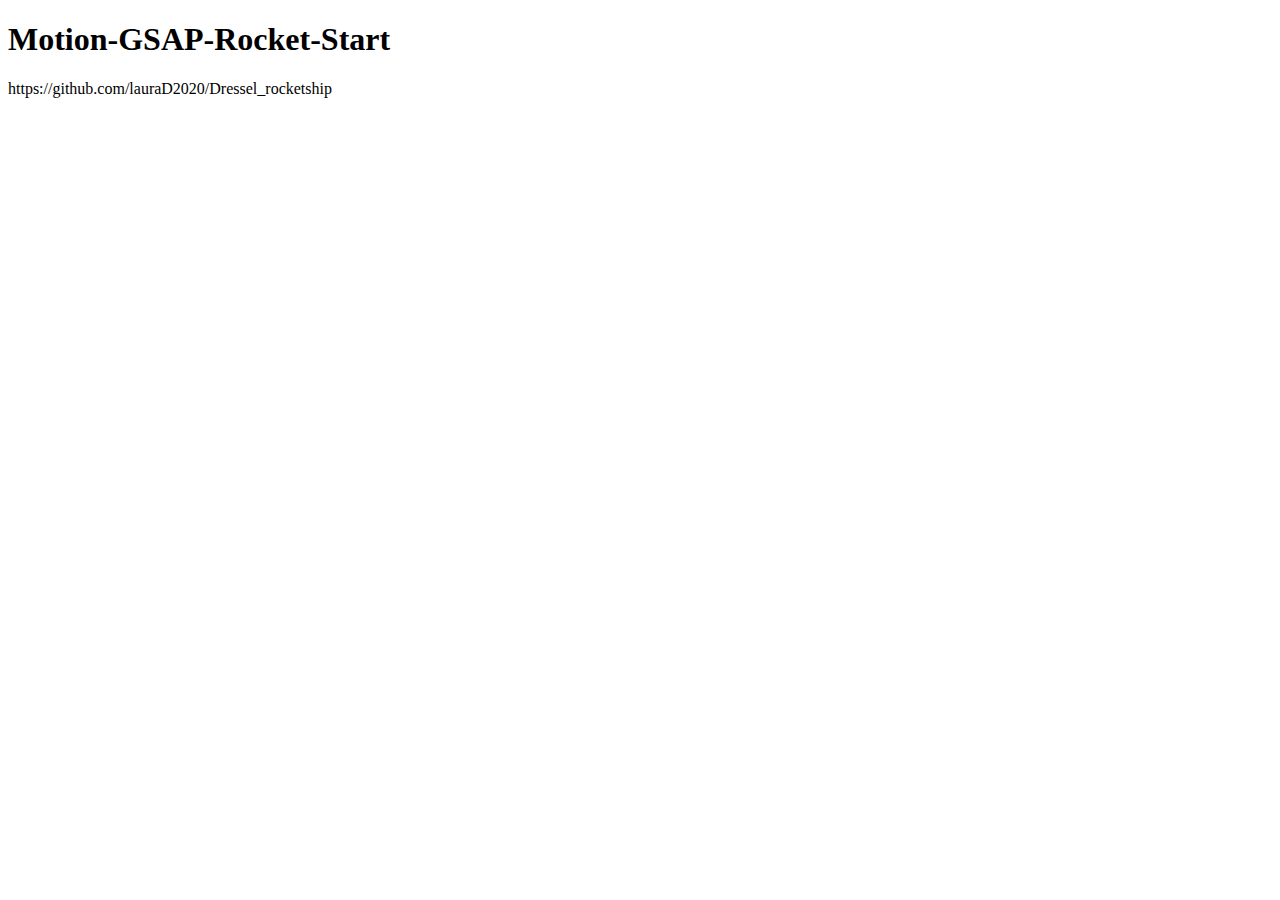
<file: LauraDressel-MotionGraphics-RocketAnimation/README.html>
<!DOCTYPE html>
<html xmlns="http://www.w3.org/1999/xhtml" lang="en">
<head>
	<meta charset="utf-8"/>
</head>
<body>

<h1 id="motion-gsap-rocket-start">Motion-GSAP-Rocket-Start</h1>

<p>https://github.com/lauraD2020/Dressel_rocketship </p>

</body>
</html>
</file>
<file: LauraDressel-MotionGraphics-RocketAnimation/deploy/css/styles.css>
/* =============
    Mixins
============= */
/* ---------------- Font Sizing ---------------- */
html {
  font-size: 100%; }

/* ---------------- Media Queries ---------------- */
/* =============
    Variables
============= */
/*! normalize.css v8.0.1 | MIT License | github.com/necolas/normalize.css */
/* Document
   ========================================================================== */
/**
 * 1. Correct the line height in all browsers.
 * 2. Prevent adjustments of font size after orientation changes in iOS.
 */
html {
  line-height: 1.15;
  /* 1 */
  -webkit-text-size-adjust: 100%;
  /* 2 */ }

/* Sections
   ========================================================================== */
/**
 * Remove the margin in all browsers.
 */
body {
  margin: 0; }

/**
 * Render the `main` element consistently in IE.
 */
main {
  display: block; }

/**
 * Correct the font size and margin on `h1` elements within `section` and
 * `article` contexts in Chrome, Firefox, and Safari.
 */
h1 {
  font-size: 2em;
  margin: 0.67em 0; }

/* Grouping content
   ========================================================================== */
/**
 * 1. Add the correct box sizing in Firefox.
 * 2. Show the overflow in Edge and IE.
 */
hr {
  box-sizing: content-box;
  /* 1 */
  height: 0;
  /* 1 */
  overflow: visible;
  /* 2 */ }

/**
 * 1. Correct the inheritance and scaling of font size in all browsers.
 * 2. Correct the odd `em` font sizing in all browsers.
 */
pre {
  font-family: monospace, monospace;
  /* 1 */
  font-size: 1em;
  /* 2 */ }

/* Text-level semantics
   ========================================================================== */
/**
 * Remove the gray background on active links in IE 10.
 */
a {
  background-color: transparent; }

/**
 * 1. Remove the bottom border in Chrome 57-
 * 2. Add the correct text decoration in Chrome, Edge, IE, Opera, and Safari.
 */
abbr[title] {
  border-bottom: none;
  /* 1 */
  text-decoration: underline;
  /* 2 */
  text-decoration: underline dotted;
  /* 2 */ }

/**
 * Add the correct font weight in Chrome, Edge, and Safari.
 */
b,
strong {
  font-weight: bolder; }

/**
 * 1. Correct the inheritance and scaling of font size in all browsers.
 * 2. Correct the odd `em` font sizing in all browsers.
 */
code,
kbd,
samp {
  font-family: monospace, monospace;
  /* 1 */
  font-size: 1em;
  /* 2 */ }

/**
 * Add the correct font size in all browsers.
 */
small {
  font-size: 80%; }

/**
 * Prevent `sub` and `sup` elements from affecting the line height in
 * all browsers.
 */
sub,
sup {
  font-size: 75%;
  line-height: 0;
  position: relative;
  vertical-align: baseline; }

sub {
  bottom: -0.25em; }

sup {
  top: -0.5em; }

/* Embedded content
   ========================================================================== */
/**
 * Remove the border on images inside links in IE 10.
 */
img {
  border-style: none; }

/* Forms
   ========================================================================== */
/**
 * 1. Change the font styles in all browsers.
 * 2. Remove the margin in Firefox and Safari.
 */
button,
input,
optgroup,
select,
textarea {
  font-family: inherit;
  /* 1 */
  font-size: 100%;
  /* 1 */
  line-height: 1.15;
  /* 1 */
  margin: 0;
  /* 2 */ }

/**
 * Show the overflow in IE.
 * 1. Show the overflow in Edge.
 */
button,
input {
  /* 1 */
  overflow: visible; }

/**
 * Remove the inheritance of text transform in Edge, Firefox, and IE.
 * 1. Remove the inheritance of text transform in Firefox.
 */
button,
select {
  /* 1 */
  text-transform: none; }

/**
 * Correct the inability to style clickable types in iOS and Safari.
 */
button,
[type="button"],
[type="reset"],
[type="submit"] {
  -webkit-appearance: button; }

/**
 * Remove the inner border and padding in Firefox.
 */
button::-moz-focus-inner,
[type="button"]::-moz-focus-inner,
[type="reset"]::-moz-focus-inner,
[type="submit"]::-moz-focus-inner {
  border-style: none;
  padding: 0; }

/**
 * Restore the focus styles unset by the previous rule.
 */
button:-moz-focusring,
[type="button"]:-moz-focusring,
[type="reset"]:-moz-focusring,
[type="submit"]:-moz-focusring {
  outline: 1px dotted ButtonText; }

/**
 * Correct the padding in Firefox.
 */
fieldset {
  padding: 0.35em 0.75em 0.625em; }

/**
 * 1. Correct the text wrapping in Edge and IE.
 * 2. Correct the color inheritance from `fieldset` elements in IE.
 * 3. Remove the padding so developers are not caught out when they zero out
 *    `fieldset` elements in all browsers.
 */
legend {
  box-sizing: border-box;
  /* 1 */
  color: inherit;
  /* 2 */
  display: table;
  /* 1 */
  max-width: 100%;
  /* 1 */
  padding: 0;
  /* 3 */
  white-space: normal;
  /* 1 */ }

/**
 * Add the correct vertical alignment in Chrome, Firefox, and Opera.
 */
progress {
  vertical-align: baseline; }

/**
 * Remove the default vertical scrollbar in IE 10+.
 */
textarea {
  overflow: auto; }

/**
 * 1. Add the correct box sizing in IE 10.
 * 2. Remove the padding in IE 10.
 */
[type="checkbox"],
[type="radio"] {
  box-sizing: border-box;
  /* 1 */
  padding: 0;
  /* 2 */ }

/**
 * Correct the cursor style of increment and decrement buttons in Chrome.
 */
[type="number"]::-webkit-inner-spin-button,
[type="number"]::-webkit-outer-spin-button {
  height: auto; }

/**
 * 1. Correct the odd appearance in Chrome and Safari.
 * 2. Correct the outline style in Safari.
 */
[type="search"] {
  -webkit-appearance: textfield;
  /* 1 */
  outline-offset: -2px;
  /* 2 */ }

/**
 * Remove the inner padding in Chrome and Safari on macOS.
 */
[type="search"]::-webkit-search-decoration {
  -webkit-appearance: none; }

/**
 * 1. Correct the inability to style clickable types in iOS and Safari.
 * 2. Change font properties to `inherit` in Safari.
 */
::-webkit-file-upload-button {
  -webkit-appearance: button;
  /* 1 */
  font: inherit;
  /* 2 */ }

/* Interactive
   ========================================================================== */
/*
 * Add the correct display in Edge, IE 10+, and Firefox.
 */
details {
  display: block; }

/*
 * Add the correct display in all browsers.
 */
summary {
  display: list-item; }

/* Misc
   ========================================================================== */
/**
 * Add the correct display in IE 10+.
 */
template {
  display: none; }

/**
 * Add the correct display in IE 10.
 */
[hidden] {
  display: none; }

/* =============
    Base
============= */
figure {
  padding: 0;
  margin: 0; }

ul {
  padding: 0;
  margin: 0; }
  ul li {
    list-style: none; }

.hide {
  display: none; }

/* =============
    Typography
============= */
body {
  font-family: 'Montserrat', sans-serif; }

h1, h2, h3, h4 {
  margin: 0;
  padding: 0; }

p {
  margin: 0;
  padding: 0; }

.section-title {
  font-weight: 300; }

/* =============
    Buttons
============= */
/* =============
    Forms
============= */
[type='text'], [type='password'], [type='date'], [type='datetime'], [type='datetime-local'], [type='month'], [type='week'], [type='email'], [type='number'], [type='search'], [type='tel'], [type='time'], [type='url'], [type='color'], textarea {
  box-shadow: none; }

[type='text']:focus, [type='password']:focus, [type='date']:focus, [type='datetime']:focus, [type='datetime-local']:focus, [type='month']:focus, [type='week']:focus, [type='email']:focus, [type='number']:focus, [type='search']:focus, [type='tel']:focus, [type='time']:focus, [type='url']:focus, [type='color']:focus, textarea:focus {
  box-shadow: none; }

input[type=text],
input[type=email],
input[type=password],
textarea {
  -webkit-appearance: none; }

/* =============
    Navigation
============= */
/* =============
    Header
============= */
/* =============
    Footer
============= */
/* =============
    SVG Container
============= */
#svg-container {
  display: grid;
  grid-template-columns: 16px auto 16px;
  grid-template-areas: ". svg-container ."; }
  @media (min-width: 992px) {
    #svg-container {
      grid-template-columns: auto 80vw auto; } }
  @media (min-width: 1200px) {
    #svg-container {
      grid-template-columns: auto 1200px auto; } }
  #svg-container > div {
    grid-area: svg-container;
    display: flex;
    align-items: center;
    height: 100vh;
    overflow: hidden; }
</file>
